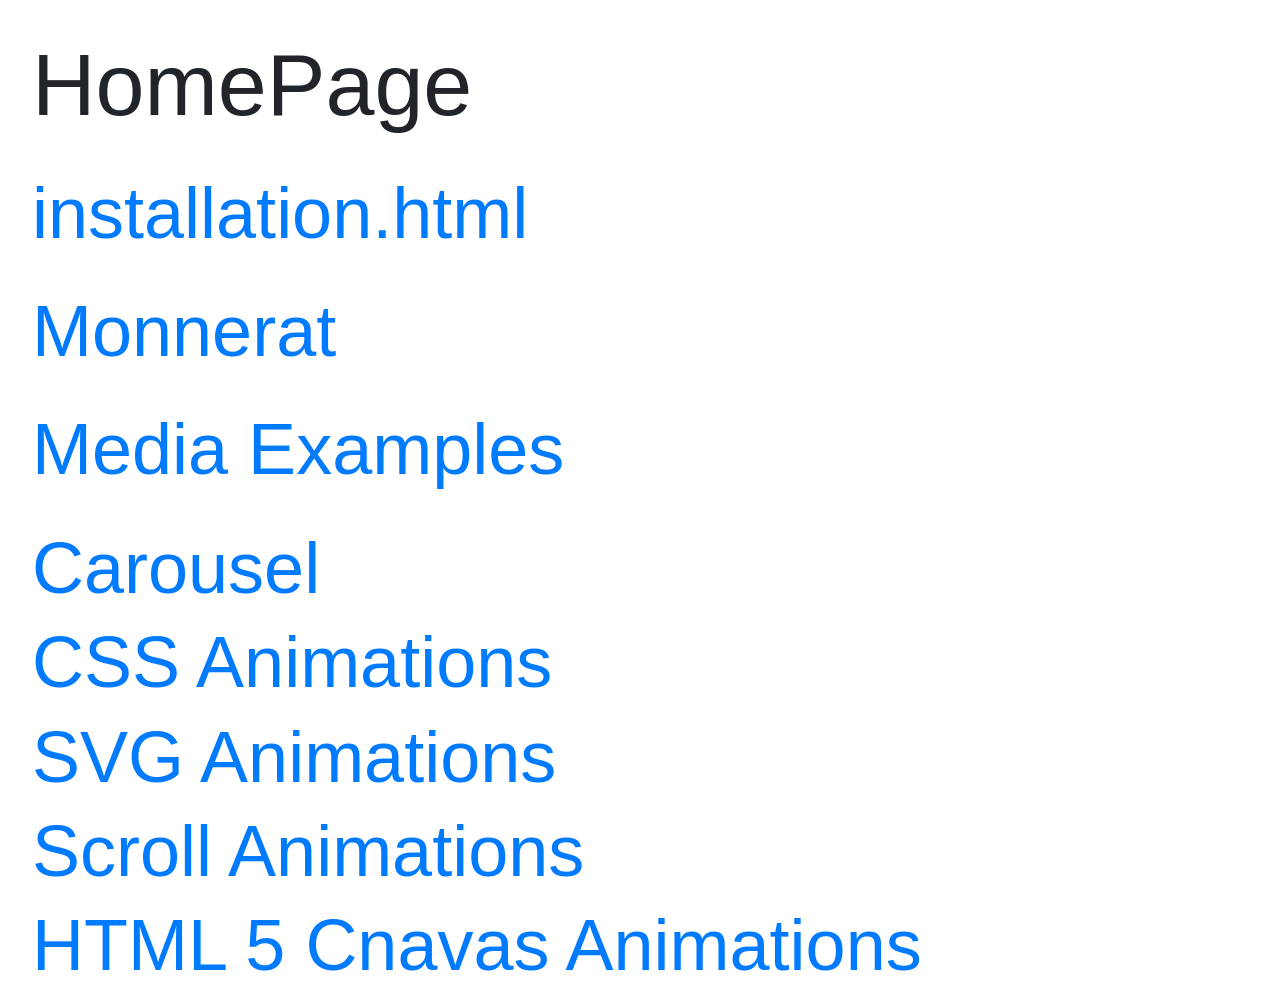
<file: index.html>
<html>
<head>
    <title>Noel Monnerat</title>
    <link rel="stylesheet" href="https://stackpath.bootstrapcdn.com/bootstrap/4.4.1/css/bootstrap.min.css"
          integrity="sha384-Vkoo8x4CGsO3+Hhxv8T/Q5PaXtkKtu6ug5TOeNV6gBiFeWPGFN9MuhOf23Q9Ifjh" crossorigin="anonymous">

</head>
<body style="margin-left: 2rem; margin-top: 2rem;">

<h1 class="display-2">HomePage</h1>
<br>
<h1 class="display-3"><a href="installation.html">installation.html</a></h1>
<br>
<h1 class="display-3"><a href="monnerat.html">Monnerat</a></h1>
<br>
<h1 class="display-3"><a href="mediaexamples.html"> Media Examples</a></h1>
<br>
<h1 class="display-3"><a href="carousel.html"> Carousel</a></h1>
<h1 class="display-3"><a href="css_animations.html"> CSS Animations</a></h1>
<h1 class="display-3"><a href="svg_animations.html"> SVG Animations</a></h1>
<h1 class="display-3"><a href="scroll_animations.html">Scroll Animations</a></h1>
<h1 class="display-3"><a href="canvas_animations.html">HTML 5 Cnavas Animations</a></h1>



</body>

</html>
</file>
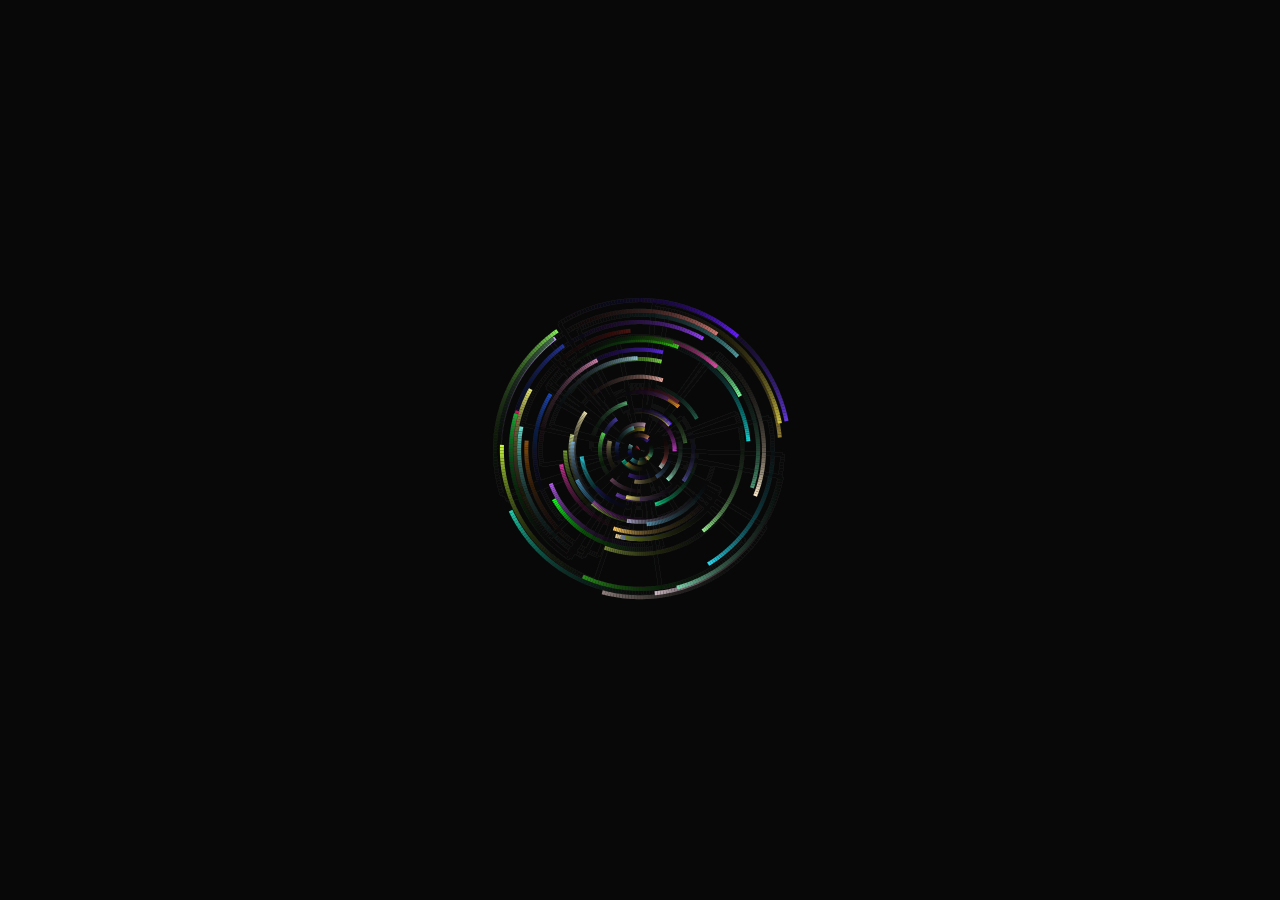
<file: canvas_animations.html>
<!DOCTYPE html>
<html lang="en">
<head>
  <meta charset="UTF-8">
  <meta name="viewport" content="width=device-width, initial-scale=1.0">
  <meta http-equiv="X-UA-Compatible" content="ie=edge">
  <title>Document</title>
  <script>
    var cn;
    //= document.getElementById('cw');
    var c;
    var u = 10;
    const m = {
      x: innerWidth / 2,
      y: innerHeight / 2
    };
    window.onmousemove = function(e) {
      m.x = e.clientX;
      m.y = e.clientY;

    }
    function gc() {
      var s = "0123456789ABCDEF";
      var c = "#";
      for (var i = 0; i < 6; i++) {
        c += s[Math.ceil(Math.random() * 15)]
      }
      return c
    }
    var a = [];
    window.onload = function myfunction() {
      cn = document.getElementById('cw');
      c = cn.getContext('2d');

      for (var i = 0; i < 10; i++) {
        var r = 30;
        var x = Math.random() * (innerWidth - 2 * r) + r;
        var y = Math.random() * (innerHeight - 2 * r) + r;
        var t = new ob(innerWidth / 2,innerHeight / 2,5,"red",Math.random() * 200 + 20,2);
        a.push(t);
      }
      //cn.style.backgroundColor = "#700bc8";

      c.lineWidth = "2";
      c.globalAlpha = 0.5;
      resize();
      anim()
    }
    window.onresize = function() {

      resize();

    }
    function resize() {
      cn.height = innerHeight;
      cn.width = innerWidth;
      for (var i = 0; i < 101; i++) {
        var r = 30;
        var x = Math.random() * (innerWidth - 2 * r) + r;
        var y = Math.random() * (innerHeight - 2 * r) + r;
        a[i] = new ob(innerWidth / 2,innerHeight / 2,4,gc(),Math.random() * 200 + 20,0.02);

      }
      //  a[0] = new ob(innerWidth / 2, innerHeight / 2, 40, "red", 0.05, 0.05);
      //a[0].dr();
    }
    function ob(x, y, r, cc, o, s) {
      this.x = x;
      this.y = y;
      this.r = r;
      this.cc = cc;
      this.theta = Math.random() * Math.PI * 2;
      this.s = s;
      this.o = o;
      this.t = Math.random() * 150;

      this.o = o;
      this.dr = function() {
        const ls = {
          x: this.x,
          y: this.y
        };
        this.theta += this.s;
        this.x = m.x + Math.cos(this.theta) * this.t;
        this.y = m.y + Math.sin(this.theta) * this.t;
        c.beginPath();
        c.lineWidth = this.r;
        c.strokeStyle = this.cc;
        c.moveTo(ls.x, ls.y);
        c.lineTo(this.x, this.y);
        c.stroke();
        c.closePath();

      }
    }
    function anim() {
      requestAnimationFrame(anim);
      c.fillStyle = "rgba(0,0,0,0.05)";
      c.fillRect(0, 0, cn.width, cn.height);
      a.forEach(function(e, i) {
        e.dr();
      });

    }
  </script>
  <style>
    #cw {
      position: fixed;
      z-index: -1;
    }

    body {
      margin: 0;
      padding: 0;
      background-color: rgba(0,0,0,0.05);
    }
  </style>
</head>
<body>
<canvas id="cw"></canvas>
</body>
</html>
</file>
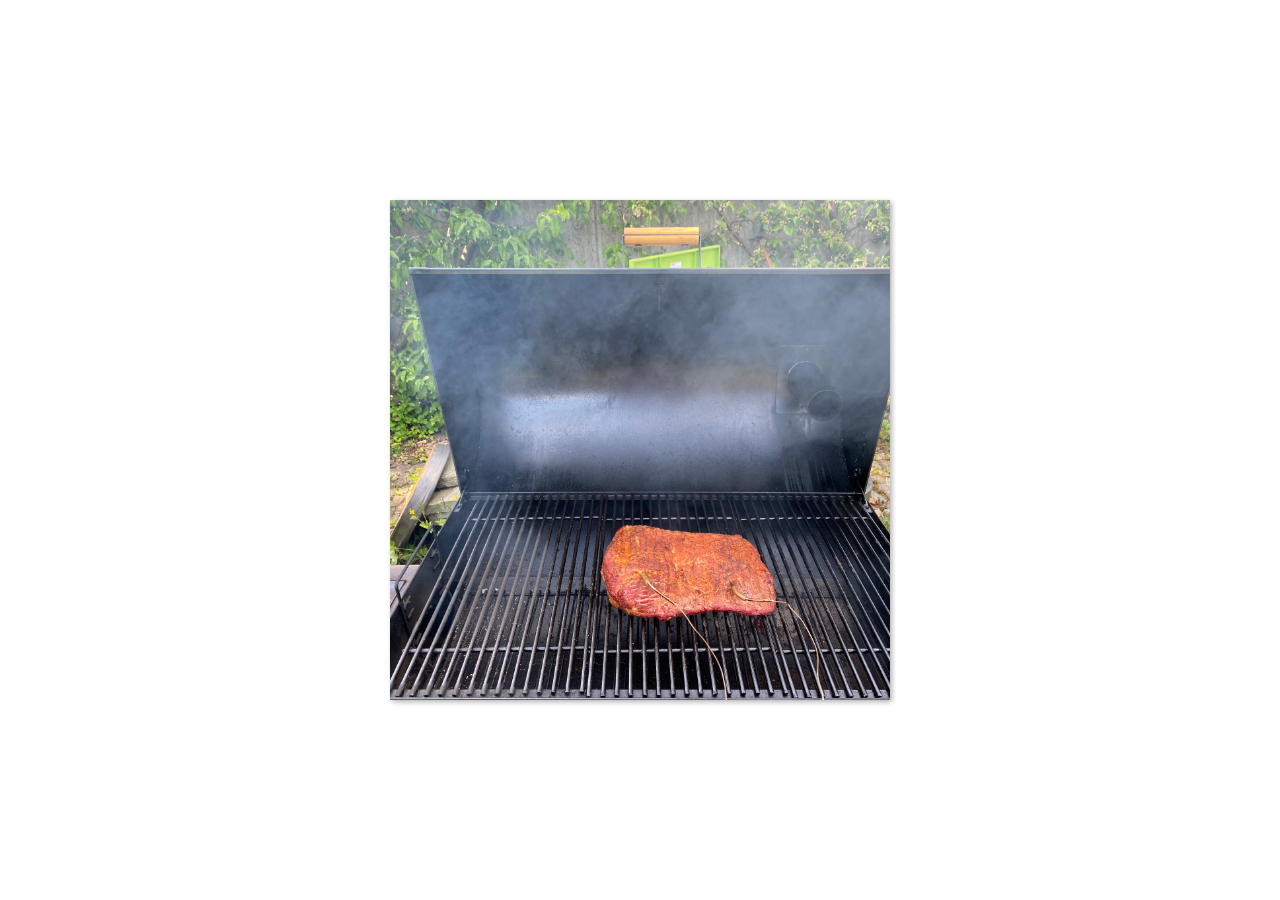
<file: carousel.html>
<!DOCTYPE html>
<html lang="en">
<head>
    <meta charset="UTF-8"/>
    <meta name="viewport" content="width=device-width, initial-scale=1.0"/>
    <title>Carousel</title>
    <link rel="stylesheet" href="style.css"/>
    <script src="script.js" defer></script>
</head>
<body style=" display: flex;
    align-items: center;
    justify-content: center;
    font-family: Poppins, sans-serif;
margin: 0;
min-height: 100vh;">

<div class="carousel">
    <div class="image-container" id="imgs">
        <img src="./media/step1.jpg" alt=""/>
        <img src="./media/step2.jpg" alt=""/>
        <img src="./media/step3.jpg" alt=""/>
    </div>
</div>
</body>
</html>
</file>
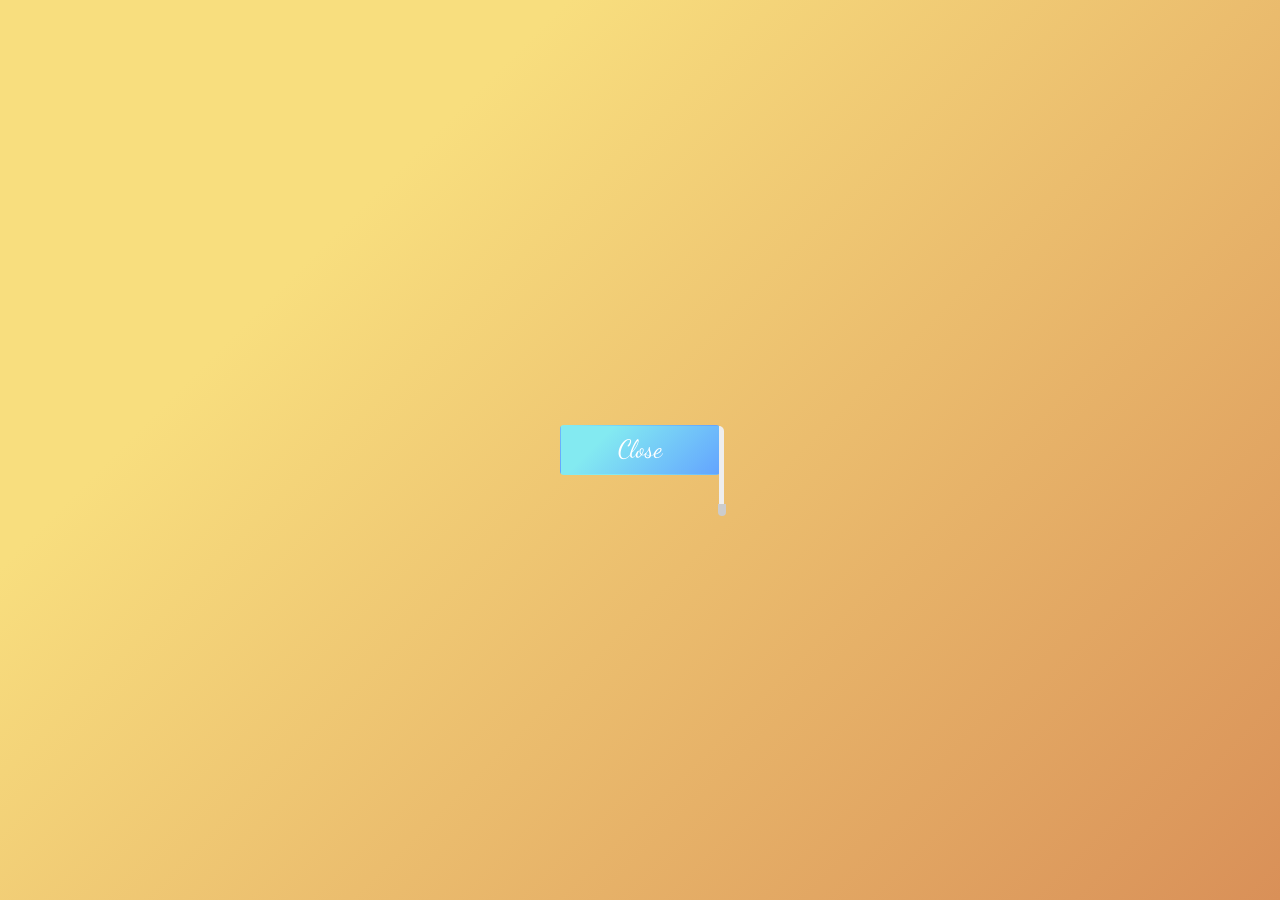
<file: css_animations.html>
<!DOCTYPE html>
<html lang="en">
<head>
    <meta charset="UTF-8">
    <link rel="stylesheet" href="https://stackpath.bootstrapcdn.com/bootstrap/4.3.1/css/bootstrap.min.css"
          integrity="sha384-ggOyR0iXCbMQv3Xipma34MD+dH/1fQ784/j6cY/iJTQUOhcWr7x9JvoRxT2MZw1T" crossorigin="anonymous">
    <link rel="stylesheet" href="style.css">
    <title>Animations</title>
    <link href="https://fonts.googleapis.com/css2?family=Dancing+Script&display=swap" rel="stylesheet">
</head>
<body>
<div class="btn">
    <div class="bg"></div>
    <span class="noselect">Close</span>
    <div class="string"></div>
    <div class="string-end"></div>
    <div class="blind" id="b1"></div>
    <div class="blind" id="b2"></div>
    <div class="blind" id="b3"></div>
    <div class="blind" id="b4"></div>
    <div class="blind" id="b5"></div>
    <div class="blind" id="b6"></div>
    <div class="blind" id="b7"></div>
    <div class="blind" id="b8"></div>
    <div class="blind" id="b9"></div>
    <div class="blind" id="b10"></div>
    <div class="blind" id="b11"></div>
    <div class="blind" id="b12"></div>
    <div class="blind" id="b13"></div>
    <div class="blind" id="b14"></div>
    <div class="blind" id="b15"></div>
    <div class="blind" id="b16"></div>
</div>
</body>
</html>
</file>
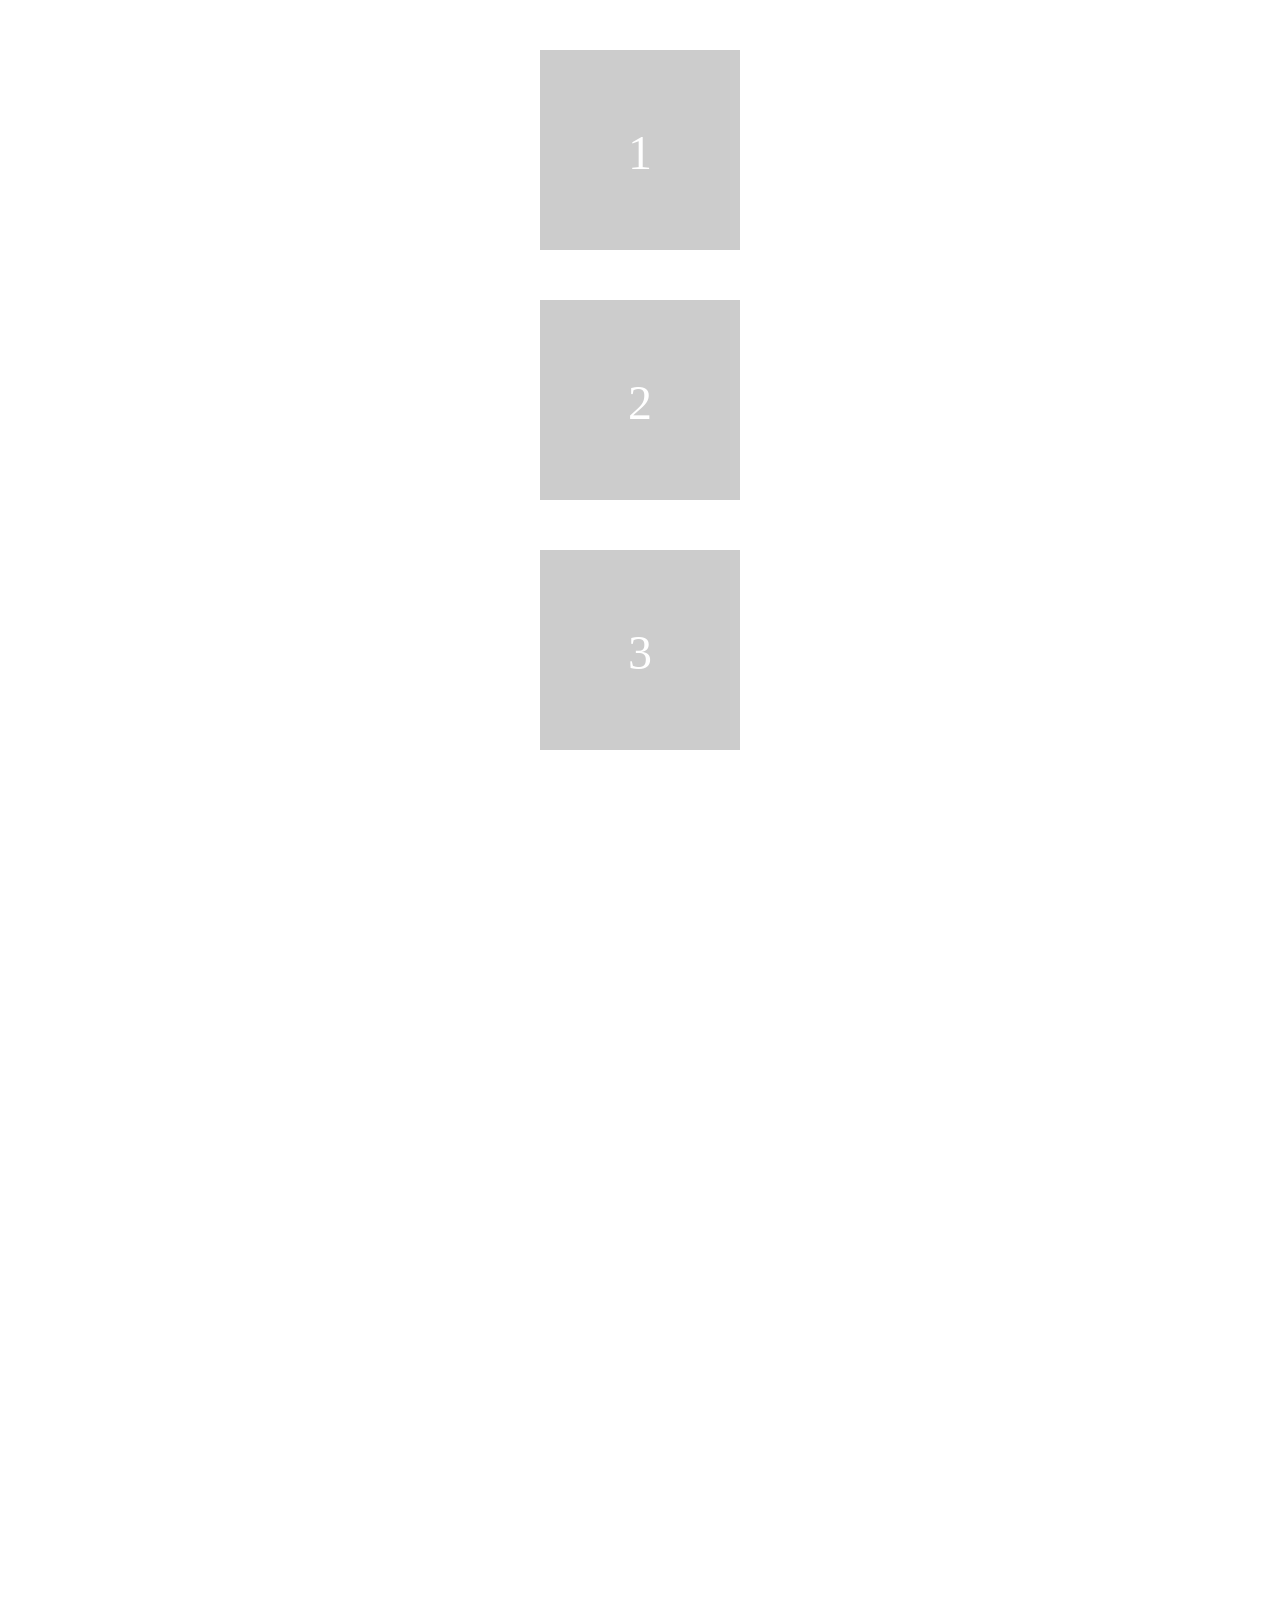
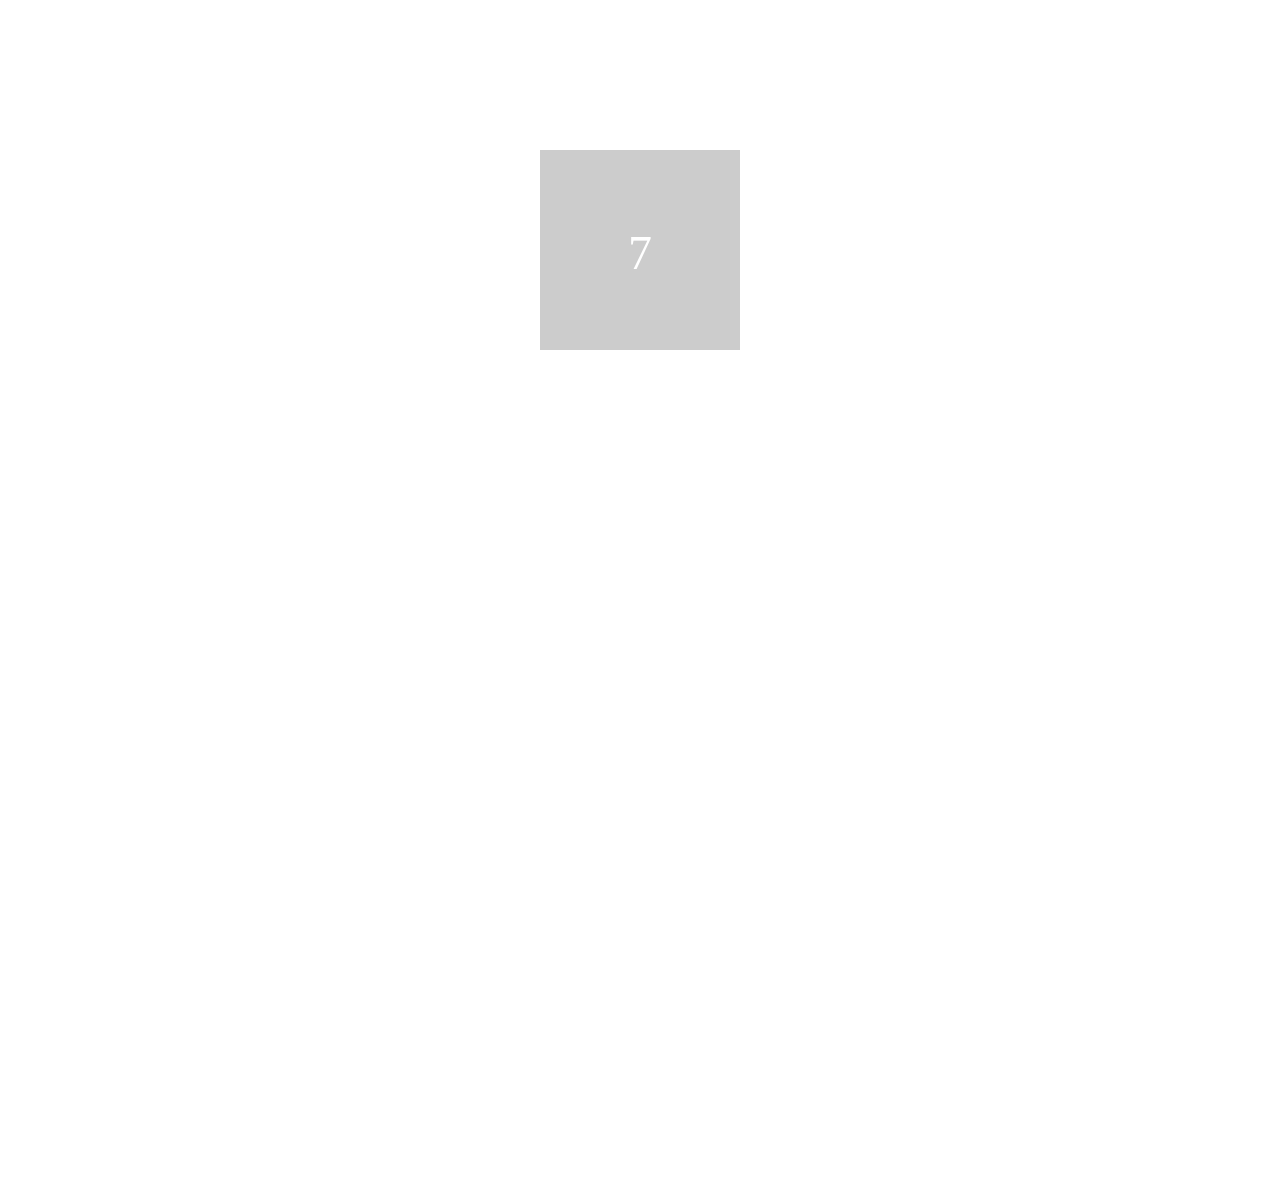
<file: scroll_animations.html>
<!DOCTYPE html>
<html lang="en">
<head>
    <meta charset="UTF-8">
    <link href="scroll_animations.css" rel="stylesheet">
    <link href="https://unpkg.com/aos@2.3.1/dist/aos.css" rel="stylesheet">

    <title>Scroll Animations</title>
</head>
<body>
<div class="item" data-aos="fade-up">1</div>
<div class="item" data-aos="fade-down">2</div>
<div class="item" data-aos="fade-right">3</div>
<div class="item" data-aos="fade-left">4</div>

<div class="item" data-aos="zoom-in">5</div>
<div class="item" data-aos="zoom-out">6</div>

<div class="item" data-aos="slide-up">7</div>

<div class="item" data-aos="flip-up">8</div>
<div class="item" data-aos="flip-down">9</div>
<div class="item" data-aos="flip-right">10</div>
<div class="item" data-aos="flip-left">11</div>
<script src="scroll_animation.js" type="text/javascript"></script>
<script src="https://unpkg.com/aos@2.3.1/dist/aos.js"></script>

</body>
<script src="scroll_animation.js" type="text/javascript"></script>
<script src="https://unpkg.com/aos@2.3.1/dist/aos.js"></script>

</html>
</file>
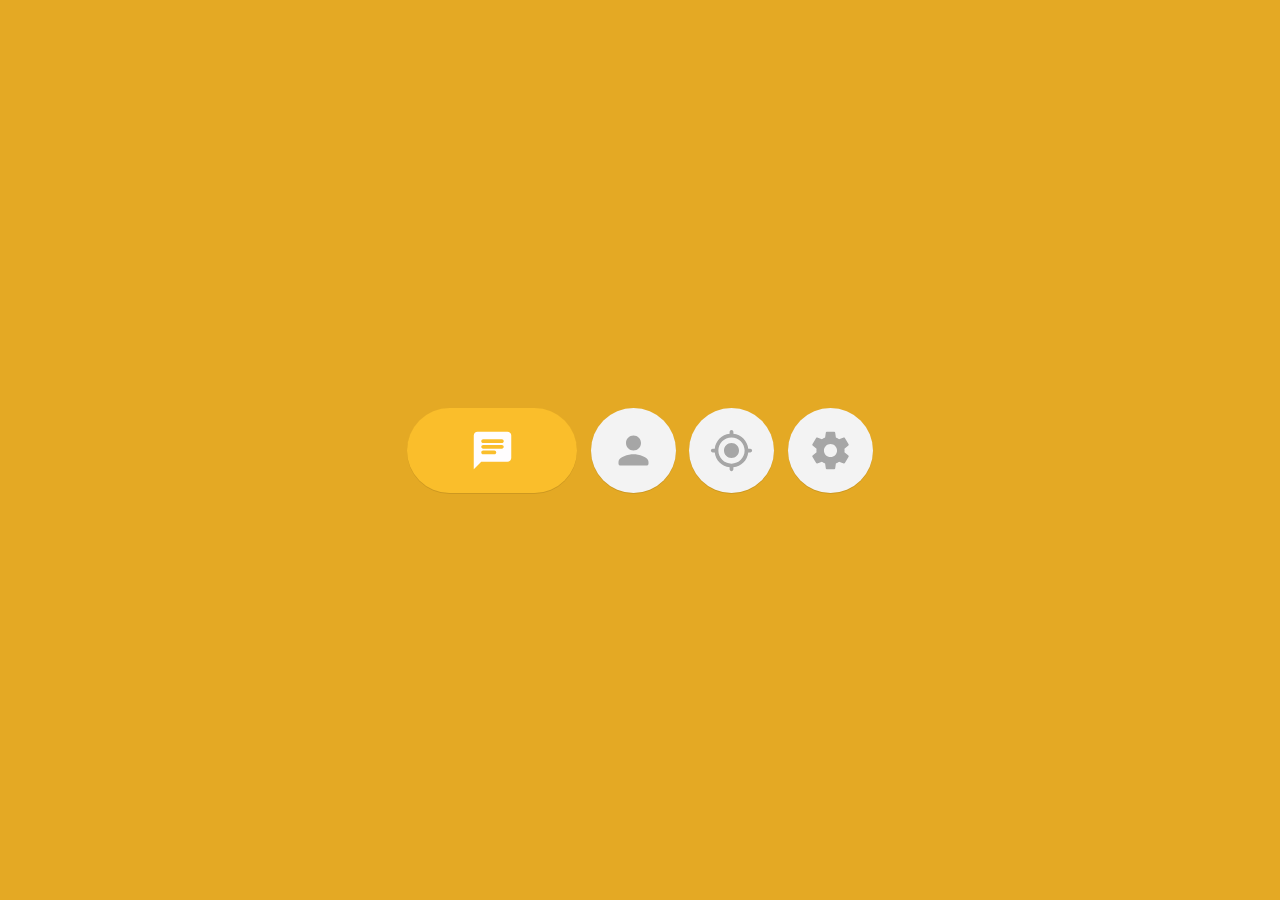
<file: svg_animations.html>
<!DOCTYPE html>
<html lang="en">
<head>
    <meta charset="UTF-8">
    <link href="svg_style.css" rel="stylesheet">
    <title>SVG Animations</title>
</head>
<body>
<nav class="menu">
    <a href="#" class="menu__item menu__item--yellow menu__item--active" data-background="e4a924">
        <svg version="1.1" xmlns="http://www.w3.org/2000/svg" xmlns:xlink="http://www.w3.org/1999/xlink" x="0px" y="0px"
             width="24px" height="24px" viewBox="0 0 24 24" enable-background="new 0 0 24 24" xml:space="preserve"> <g
                id="Bounding_Boxes"> <g id="ui_x5F_spec_x5F_header_copy_2"> </g>
            <path fill="none" d="M0,0h24v24H0V0z"/> </g>
            <g id="Rounded_1_"> <g id="ui_x5F_spec_x5F_header_copy_6"> </g>
                <path d="M20,2H4C2.9,2,2.01,2.9,2.01,4L2,22l4-4h14c1.1,0,2-0.9,2-2V4C22,2.9,21.1,2,20,2z M7,9h10c0.55,0,1,0.45,1,1v0 c0,0.55-0.45,1-1,1H7c-0.55,0-1-0.45-1-1v0C6,9.45,6.45,9,7,9z M13,14H7c-0.55,0-1-0.45-1-1v0c0-0.55,0.45-1,1-1h6 c0.55,0,1,0.45,1,1v0C14,13.55,13.55,14,13,14z M17,8H7C6.45,8,6,7.55,6,7v0c0-0.55,0.45-1,1-1h10c0.55,0,1,0.45,1,1v0 C18,7.55,17.55,8,17,8z"/> </g> </svg>
    </a>
    <a href="#" class="menu__item menu__item--red" data-background="c92142">
        <svg version="1.1" xmlns="http://www.w3.org/2000/svg" xmlns:xlink="http://www.w3.org/1999/xlink" x="0px" y="0px"
             width="24px" height="24px" viewBox="0 0 24 24" enable-background="new 0 0 24 24" xml:space="preserve"> <g
                id="Bounding_Boxes"> <g id="ui_x5F_spec_x5F_header_copy_2"> </g>
            <path fill="none" d="M0,0h24v24H0V0z"/> </g>
            <g id="Rounded"> <path
                    d="M12,12c2.21,0,4-1.79,4-4s-1.79-4-4-4S8,5.79,8,8S9.79,12,12,12z M12,14c-2.67,0-8,1.34-8,4v1c0,0.55,0.45,1,1,1h14 c0.55,0,1-0.45,1-1v-1C20,15.34,14.67,14,12,14z"/> </g> </svg>
    </a>
    <a href="#" class="menu__item menu__item--green" data-background="37b983">
        <svg version="1.1" xmlns="http://www.w3.org/2000/svg" xmlns:xlink="http://www.w3.org/1999/xlink" x="0px" y="0px"
             width="24px" height="24px" viewBox="0 0 24 24" enable-background="new 0 0 24 24" xml:space="preserve"> <g
                id="Bounding_Boxes"> <path fill="none" d="M0,0h24v24H0V0z"/> </g>
            <g id="Rounded"> <path
                    d="M12,8c-2.21,0-4,1.79-4,4s1.79,4,4,4s4-1.79,4-4S14.21,8,12,8z M20.94,11C20.48,6.83,17.17,3.52,13,3.06V2 c0-0.55-0.45-1-1-1h0c-0.55,0-1,0.45-1,1v1.06C6.83,3.52,3.52,6.83,3.06,11H2c-0.55,0-1,0.45-1,1v0c0,0.55,0.45,1,1,1h1.06 c0.46,4.17,3.77,7.48,7.94,7.94V22c0,0.55,0.45,1,1,1h0c0.55,0,1-0.45,1-1v-1.06c4.17-0.46,7.48-3.77,7.94-7.94H22 c0.55,0,1-0.45,1-1v0c0-0.55-0.45-1-1-1H20.94z M12,19c-3.87,0-7-3.13-7-7s3.13-7,7-7s7,3.13,7,7S15.87,19,12,19z"/> </g> </svg>
    </a>
    <a href="#" class="menu__item menu__item--purple" data-background="9f32b8">
        <svg version="1.1" xmlns="http://www.w3.org/2000/svg" xmlns:xlink="http://www.w3.org/1999/xlink" x="0px" y="0px"
             width="24px" height="24px" viewBox="0 0 24 24" enable-background="new 0 0 24 24" xml:space="preserve"> <g
                id="Header_x2F_BG" display="none"> <rect x="-402" y="-314" display="inline" fill="#F1F1F2" width="520"
                                                         height="520"/> </g>
            <g id="Bounding_Boxes"> <g id="ui_x5F_spec_x5F_header_copy_3" display="none"> </g>
                <path fill="none" d="M0,0h24v24H0V0z"/> </g>
            <g id="Rounded"> <g id="ui_x5F_spec_x5F_header_copy_5" display="none"> </g>
                <path d="M19.43,12.98c0.04-0.32,0.07-0.64,0.07-0.98s-0.03-0.66-0.07-0.98l2.11-1.65c0.19-0.15,0.24-0.42,0.12-0.64l-2-3.46 c-0.12-0.22-0.39-0.3-0.61-0.22l-2.49,1c-0.52-0.4-1.08-0.73-1.69-0.98l-0.38-2.65C14.46,2.18,14.25,2,14,2h-4 C9.75,2,9.54,2.18,9.51,2.42L9.13,5.07C8.52,5.32,7.96,5.66,7.44,6.05l-2.49-1c-0.23-0.09-0.49,0-0.61,0.22l-2,3.46 C2.21,8.95,2.27,9.22,2.46,9.37l2.11,1.65C4.53,11.34,4.5,11.67,4.5,12s0.03,0.66,0.07,0.98l-2.11,1.65 c-0.19,0.15-0.24,0.42-0.12,0.64l2,3.46c0.12,0.22,0.39,0.3,0.61,0.22l2.49-1c0.52,0.4,1.08,0.73,1.69,0.98l0.38,2.65 C9.54,21.82,9.75,22,10,22h4c0.25,0,0.46-0.18,0.49-0.42l0.38-2.65c0.61-0.25,1.17-0.59,1.69-0.98l2.49,1 c0.23,0.09,0.49,0,0.61-0.22l2-3.46c0.12-0.22,0.07-0.49-0.12-0.64L19.43,12.98z M12,15.5c-1.93,0-3.5-1.57-3.5-3.5 s1.57-3.5,3.5-3.5s3.5,1.57,3.5,3.5S13.93,15.5,12,15.5z"/> </g>
            <g id="Sharp" display="none"> <g id="ui_x5F_spec_x5F_header_copy_4"> </g>
                <path display="inline"
                      d="M19.44,12.99l-0.01,0.02c0.04-0.33,0.08-0.67,0.08-1.01c0-0.34-0.03-0.66-0.07-0.99l0.01,0.02l2.44-1.92 l-2.43-4.22l-2.87,1.16l0.01,0.01c-0.52-0.4-1.09-0.74-1.71-1h0.01L14.44,2H9.57L9.13,5.07h0.01c-0.62,0.26-1.19,0.6-1.71,1 l0.01-0.01L4.56,4.89L2.12,9.11l2.44,1.92l0.01-0.02C4.53,11.34,4.5,11.66,4.5,12c0,0.34,0.03,0.68,0.08,1.01l-0.01-0.02l-2.1,1.65 c-0.19,0.15-0.33,0.26-0.33,0.26l2.43,4.2l2.88-1.15l-0.02-0.04c0.53,0.41,1.1,0.75,1.73,1.01H9.13L9.58,22h4.85 c0,0,0.03-0.18,0.06-0.42l0.38-2.65h-0.01c0.62-0.26,1.2-0.6,1.73-1.01l-0.02,0.04l2.88,1.15l2.43-4.2c0,0-0.14-0.12-0.33-0.26 L19.44,12.99z M12,15.5c-1.93,0-3.5-1.57-3.5-3.5s1.57-3.5,3.5-3.5s3.5,1.57,3.5,3.5S13.93,15.5,12,15.5z"/> </g>
            <g id="Outline" display="none"> <g id="ui_x5F_spec_x5F_header"> </g>
                <g display="inline"> <path
                        d="M19.43,12.98c0.04-0.32,0.07-0.64,0.07-0.98c0-0.34-0.03-0.66-0.07-0.98l2.11-1.65c0.19-0.15,0.24-0.42,0.12-0.64l-2-3.46 c-0.09-0.16-0.26-0.25-0.44-0.25c-0.06,0-0.12,0.01-0.17,0.03l-2.49,1c-0.52-0.4-1.08-0.73-1.69-0.98l-0.38-2.65 C14.46,2.18,14.25,2,14,2h-4C9.75,2,9.54,2.18,9.51,2.42L9.13,5.07C8.52,5.32,7.96,5.66,7.44,6.05l-2.49-1 C4.89,5.03,4.83,5.02,4.77,5.02c-0.17,0-0.34,0.09-0.43,0.25l-2,3.46C2.21,8.95,2.27,9.22,2.46,9.37l2.11,1.65 C4.53,11.34,4.5,11.67,4.5,12c0,0.33,0.03,0.66,0.07,0.98l-2.11,1.65c-0.19,0.15-0.24,0.42-0.12,0.64l2,3.46 c0.09,0.16,0.26,0.25,0.44,0.25c0.06,0,0.12-0.01,0.17-0.03l2.49-1c0.52,0.4,1.08,0.73,1.69,0.98l0.38,2.65 C9.54,21.82,9.75,22,10,22h4c0.25,0,0.46-0.18,0.49-0.42l0.38-2.65c0.61-0.25,1.17-0.59,1.69-0.98l2.49,1 c0.06,0.02,0.12,0.03,0.18,0.03c0.17,0,0.34-0.09,0.43-0.25l2-3.46c0.12-0.22,0.07-0.49-0.12-0.64L19.43,12.98z M17.45,11.27 c0.04,0.31,0.05,0.52,0.05,0.73c0,0.21-0.02,0.43-0.05,0.73l-0.14,1.13l0.89,0.7l1.08,0.84l-0.7,1.21l-1.27-0.51l-1.04-0.42 l-0.9,0.68c-0.43,0.32-0.84,0.56-1.25,0.73l-1.06,0.43l-0.16,1.13L12.7,20H11.3l-0.19-1.35l-0.16-1.13l-1.06-0.43 c-0.43-0.18-0.83-0.41-1.23-0.71l-0.91-0.7l-1.06,0.43l-1.27,0.51l-0.7-1.21l1.08-0.84l0.89-0.7l-0.14-1.13 C6.52,12.43,6.5,12.2,6.5,12s0.02-0.43,0.05-0.73l0.14-1.13L5.8,9.44L4.72,8.6l0.7-1.21l1.27,0.51l1.04,0.42l0.9-0.68 c0.43-0.32,0.84-0.56,1.25-0.73l1.06-0.43l0.16-1.13L11.3,4h1.39l0.19,1.35l0.16,1.13l1.06,0.43c0.43,0.18,0.83,0.41,1.23,0.71 l0.91,0.7l1.06-0.43l1.27-0.51l0.7,1.21L18.2,9.44l-0.89,0.7L17.45,11.27z"/>
                    <path d="M12,8c-2.21,0-4,1.79-4,4s1.79,4,4,4s4-1.79,4-4S14.21,8,12,8z M12,14c-1.1,0-2-0.9-2-2s0.9-2,2-2s2,0.9,2,2 S13.1,14,12,14z"/> </g> </g>
            <g id="Duotone" display="none"> <g id="ui_x5F_spec_x5F_header_copy_2"> </g>
                <g display="inline"> <path opacity="0.3"
                                           d="M19.28,8.6l-0.7-1.21l-1.27,0.51l-1.06,0.43l-0.91-0.7c-0.39-0.3-0.8-0.54-1.23-0.71l-1.06-0.43l-0.16-1.13 L12.7,4H11.3l-0.19,1.35l-0.16,1.13L9.89,6.92C9.48,7.09,9.07,7.33,8.64,7.65l-0.9,0.68L6.69,7.91L5.42,7.39L4.72,8.6L5.8,9.44 l0.89,0.7l-0.14,1.13C6.52,11.57,6.5,11.8,6.5,12s0.02,0.43,0.05,0.73l0.14,1.13l-0.89,0.7L4.72,15.4l0.7,1.21l1.27-0.51 l1.06-0.43l0.91,0.7c0.39,0.3,0.8,0.54,1.23,0.71l1.06,0.43l0.16,1.13L11.3,20h1.39l0.19-1.35l0.16-1.13l1.06-0.43 c0.41-0.17,0.82-0.41,1.25-0.73l0.9-0.68l1.04,0.42l1.27,0.51l0.7-1.21l-1.08-0.84l-0.89-0.7l0.14-1.13 c0.04-0.31,0.05-0.52,0.05-0.73c0-0.21-0.02-0.43-0.05-0.73l-0.14-1.13l0.89-0.7L19.28,8.6z M12,16c-2.21,0-4-1.79-4-4s1.79-4,4-4 s4,1.79,4,4S14.21,16,12,16z"/>
                    <path d="M19.43,12.98c0.04-0.32,0.07-0.64,0.07-0.98c0-0.34-0.03-0.66-0.07-0.98l2.11-1.65c0.19-0.15,0.24-0.42,0.12-0.64l-2-3.46 c-0.09-0.16-0.26-0.25-0.44-0.25c-0.06,0-0.12,0.01-0.17,0.03l-2.49,1c-0.52-0.4-1.08-0.73-1.69-0.98l-0.38-2.65 C14.46,2.18,14.25,2,14,2h-4C9.75,2,9.54,2.18,9.51,2.42L9.13,5.07C8.52,5.32,7.96,5.66,7.44,6.05l-2.49-1 C4.89,5.03,4.83,5.02,4.77,5.02c-0.17,0-0.34,0.09-0.43,0.25l-2,3.46C2.21,8.95,2.27,9.22,2.46,9.37l2.11,1.65 C4.53,11.34,4.5,11.67,4.5,12s0.03,0.66,0.07,0.98l-2.11,1.65c-0.19,0.15-0.24,0.42-0.12,0.64l2,3.46 c0.09,0.16,0.26,0.25,0.44,0.25c0.06,0,0.12-0.01,0.17-0.03l2.49-1c0.52,0.4,1.08,0.73,1.69,0.98l0.38,2.65 C9.54,21.82,9.75,22,10,22h4c0.25,0,0.46-0.18,0.49-0.42l0.38-2.65c0.61-0.25,1.17-0.59,1.69-0.98l2.49,1 c0.06,0.02,0.12,0.03,0.18,0.03c0.17,0,0.34-0.09,0.43-0.25l2-3.46c0.12-0.22,0.07-0.49-0.12-0.64L19.43,12.98z M17.45,11.27 c0.04,0.31,0.05,0.52,0.05,0.73c0,0.21-0.02,0.43-0.05,0.73l-0.14,1.13l0.89,0.7l1.08,0.84l-0.7,1.21l-1.27-0.51l-1.04-0.42 l-0.9,0.68c-0.43,0.32-0.84,0.56-1.25,0.73l-1.06,0.43l-0.16,1.13L12.7,20H11.3l-0.19-1.35l-0.16-1.13l-1.06-0.43 c-0.43-0.18-0.83-0.41-1.23-0.71l-0.91-0.7l-1.06,0.43l-1.27,0.51l-0.7-1.21l1.08-0.84l0.89-0.7l-0.14-1.13 C6.52,12.43,6.5,12.2,6.5,12s0.02-0.43,0.05-0.73l0.14-1.13L5.8,9.44L4.72,8.6l0.7-1.21l1.27,0.51l1.04,0.42l0.9-0.68 c0.43-0.32,0.84-0.56,1.25-0.73l1.06-0.43l0.16-1.13L11.3,4h1.39l0.19,1.35l0.16,1.13l1.06,0.43c0.43,0.18,0.83,0.41,1.23,0.71 l0.91,0.7l1.06-0.43l1.27-0.51l0.7,1.21L18.2,9.44l-0.89,0.7L17.45,11.27z"/>
                    <path d="M12,8c-2.21,0-4,1.79-4,4s1.79,4,4,4s4-1.79,4-4S14.21,8,12,8z M12,14c-1.1,0-2-0.9-2-2s0.9-2,2-2s2,0.9,2,2 S13.1,14,12,14z"/> </g> </g>
            <g id="Material" display="none"> <g id="ui_x5F_spec_x5F_header_copy"> </g>
                <path display="inline"
                      d="M19.43,12.98c0.04-0.32,0.07-0.64,0.07-0.98s-0.03-0.66-0.07-0.98l2.11-1.65 c0.19-0.15,0.24-0.42,0.12-0.64l-2-3.46c-0.12-0.22-0.39-0.3-0.61-0.22l-2.49,1c-0.52-0.4-1.08-0.73-1.69-0.98l-0.38-2.65 C14.46,2.18,14.25,2,14,2h-4C9.75,2,9.54,2.18,9.51,2.42L9.13,5.07C8.52,5.32,7.96,5.66,7.44,6.05l-2.49-1 c-0.23-0.09-0.49,0-0.61,0.22l-2,3.46C2.21,8.95,2.27,9.22,2.46,9.37l2.11,1.65C4.53,11.34,4.5,11.67,4.5,12s0.03,0.66,0.07,0.98 l-2.11,1.65c-0.19,0.15-0.24,0.42-0.12,0.64l2,3.46c0.12,0.22,0.39,0.3,0.61,0.22l2.49-1c0.52,0.4,1.08,0.73,1.69,0.98l0.38,2.65 C9.54,21.82,9.75,22,10,22h4c0.25,0,0.46-0.18,0.49-0.42l0.38-2.65c0.61-0.25,1.17-0.59,1.69-0.98l2.49,1 c0.23,0.09,0.49,0,0.61-0.22l2-3.46c0.12-0.22,0.07-0.49-0.12-0.64L19.43,12.98z M12,15.5c-1.93,0-3.5-1.57-3.5-3.5 s1.57-3.5,3.5-3.5s3.5,1.57,3.5,3.5S13.93,15.5,12,15.5z"/> </g> </svg>
    </a>
</nav>
<script src="svg_script.js" type="text/javascript"></script>
</body>
<script src="svg_script.js" type="text/javascript"></script>
</html>
</file>
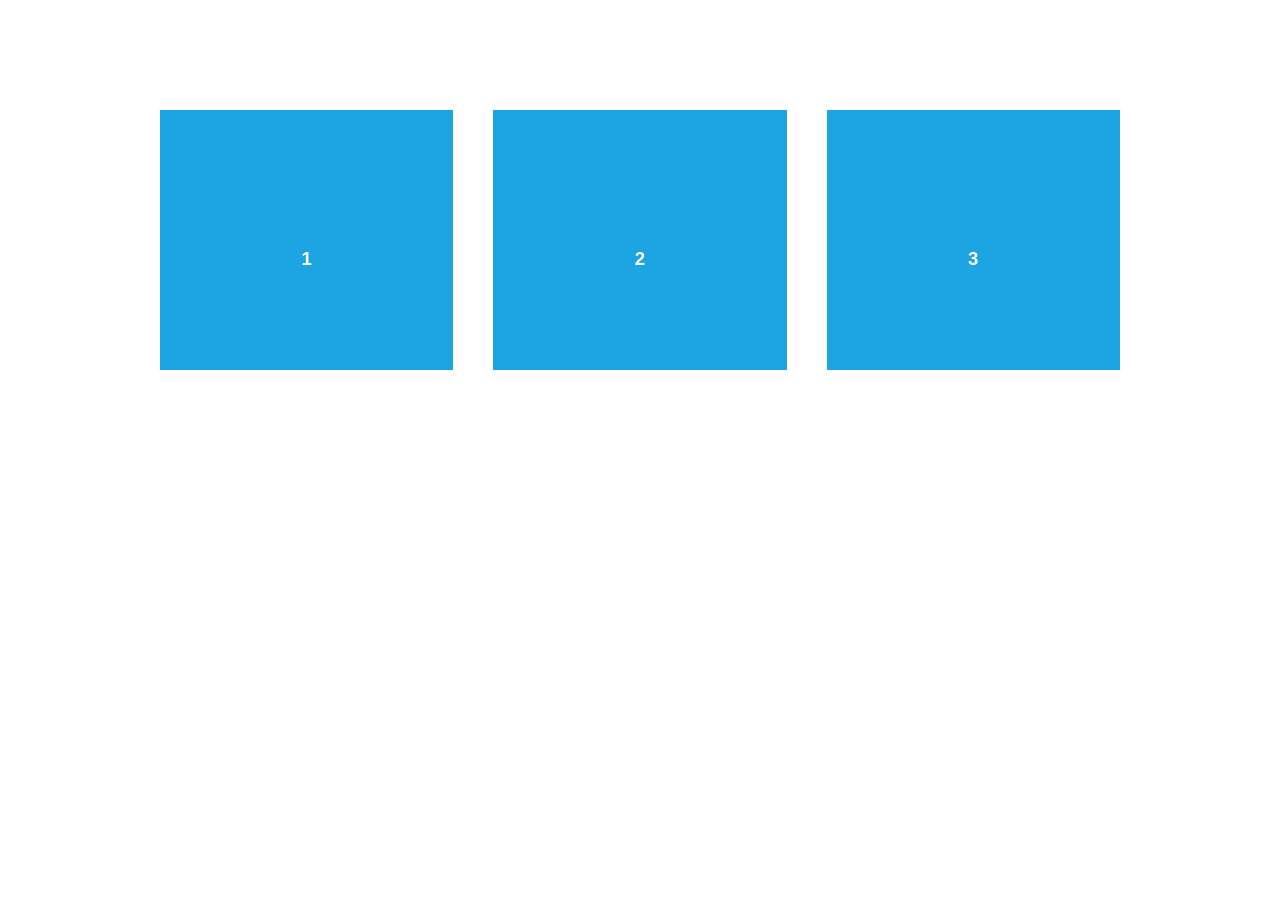
<file: node_modules/aos/demo/async.html>
<!DOCTYPE html>
<html>
  <head>
    <meta charset="utf-8">
    <title>AOS - Animate on scroll library</title>
    <meta name="viewport" content="width=device-width">
    <link rel="stylesheet" href="css/styles.css" />
    <link rel="stylesheet" href="../dist/aos.css" />
  </head>
  <body>
    <div id="aos-demo" class="aos-all"></div>

    <script src="../dist/aos.js"></script>
    <script>
      AOS.init({
        easing: 'ease-in-out-sine'
      });

      setInterval(addItem, 300);

      var itemsCounter = 1;
      var container = document.getElementById('aos-demo');

      function addItem () {
        if (itemsCounter > 42) return;
        var item = document.createElement('div');
        item.classList.add('aos-item');
        item.setAttribute('data-aos', 'fade-up');
        item.innerHTML = '<div class="aos-item__inner"><h3>' + itemsCounter + '</h3></div>';
        container.appendChild(item);
        itemsCounter++;
      }
    </script>
  </body>
</html>
</file>
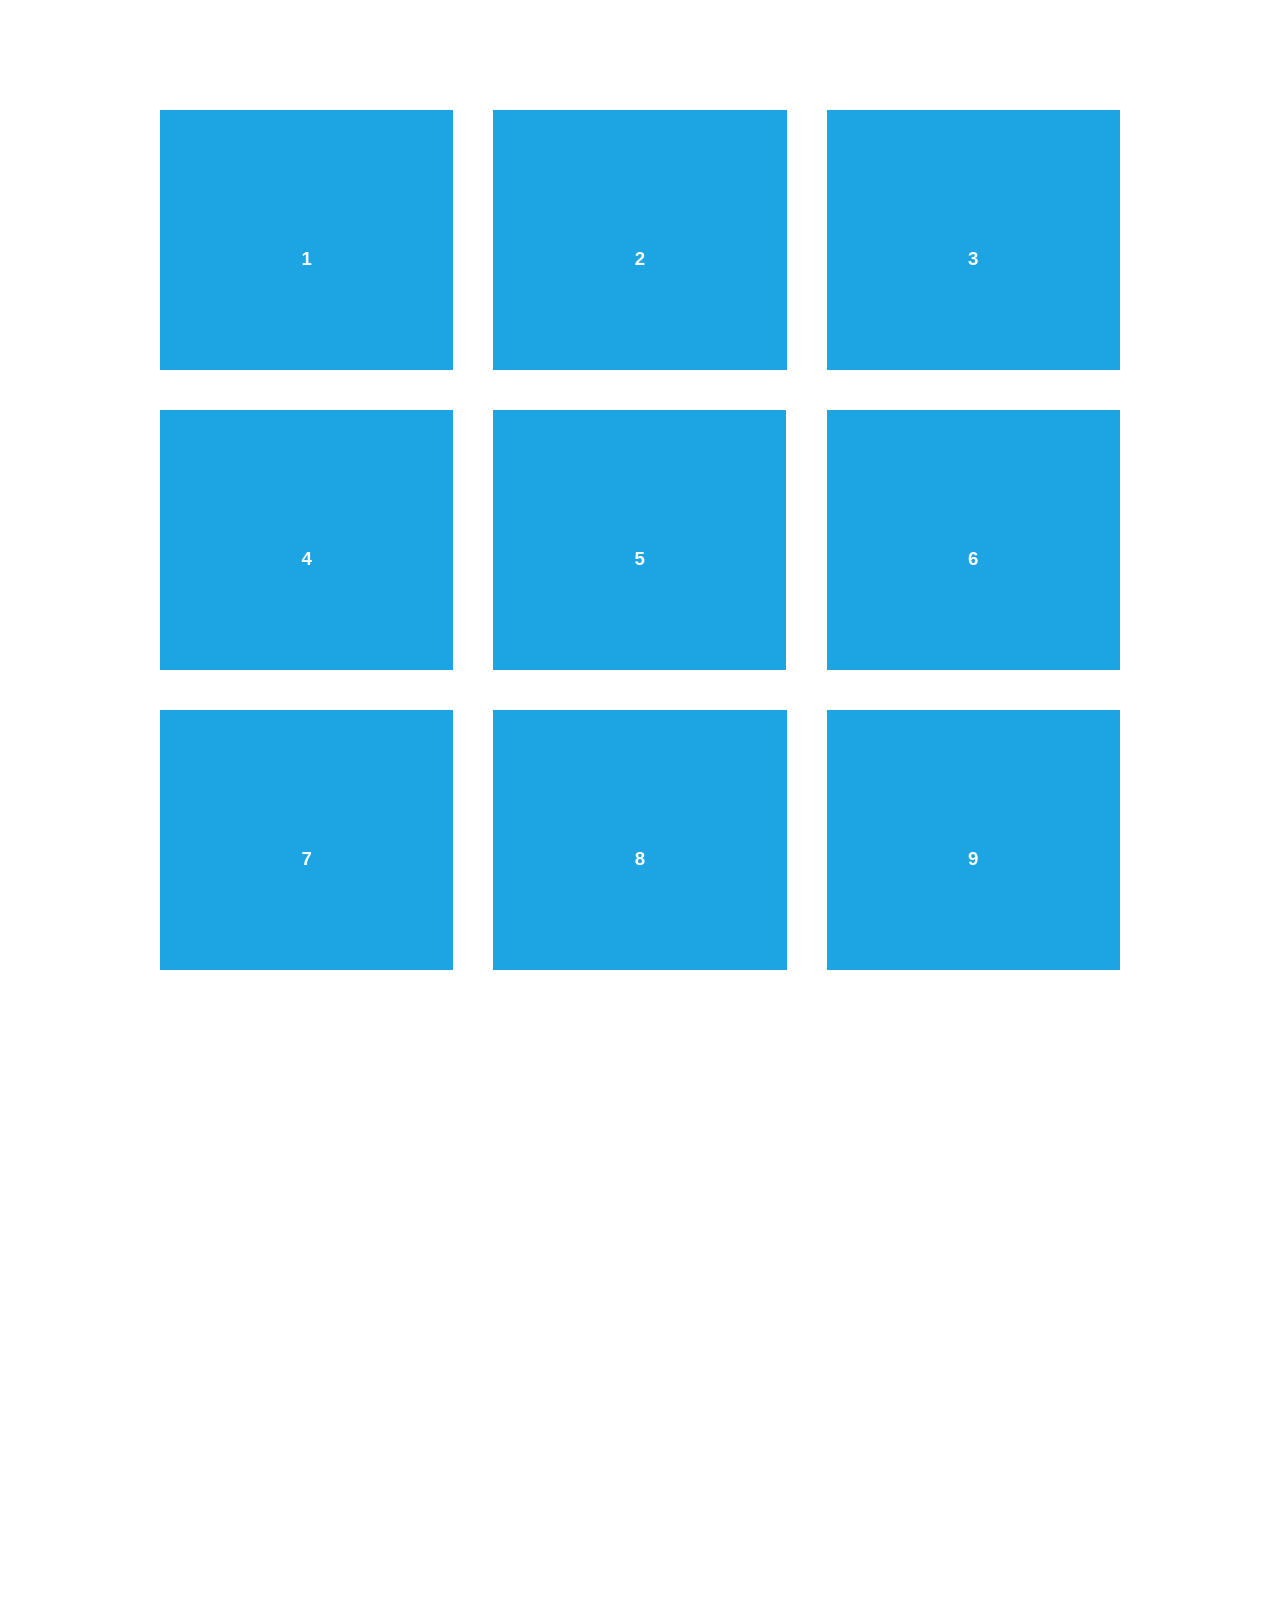
<file: node_modules/aos/demo/simple.html>
<!DOCTYPE html>
<html>
  <head>
    <meta charset="utf-8">
    <title>AOS - Animate on scroll library</title>
    <meta name="viewport" content="width=device-width">
    <link rel="stylesheet" href="css/styles.css" />
    <link rel="stylesheet" href="../dist/aos.css" />
    <!--[if lt IE 9]>
    <script src="//html5shiv.googlecode.com/svn/trunk/html5.js"></script>
    <![endif]-->
  </head>
  <body>
    <div id="transcroller-body" class="aos-all">
      <div class="aos-item" data-aos="fade-up">
        <div class="aos-item__inner"><h3>1</h3></div>
      </div>
      <div class="aos-item" data-aos="fade-down">
        <div class="aos-item__inner"><h3>2</h3></div>
      </div>
      <div class="aos-item" data-aos="zoom-out-down">
        <div class="aos-item__inner"><h3>3</h3></div>
      </div>
      <div class="aos-item" data-aos="flip-down">
        <div class="aos-item__inner"><h3>4</h3></div>
      </div>
      <div class="aos-item" data-aos="flip-up">
        <div class="aos-item__inner"><h3>5</h3></div>
      </div>
      <div class="aos-item" data-aos="fade-down">
        <div class="aos-item__inner"><h3>6</h3></div>
      </div>
      <div class="aos-item" data-aos="fade-in">
        <div class="aos-item__inner"><h3>7</h3></div>
      </div>
      <div class="aos-item" data-aos="fade-down">
        <div class="aos-item__inner"><h3>8</h3></div>
      </div>
      <div class="aos-item" data-aos="fade-in">
        <div class="aos-item__inner"><h3>9</h3></div>
      </div>
      <div class="aos-item" data-aos="fade-down">
        <div class="aos-item__inner"><h3>10</h3></div>
      </div>
      <div class="aos-item" data-aos="fade-up">
        <div class="aos-item__inner"><h3>11</h3></div>
      </div>
      <div class="aos-item" data-aos="fade-down">
        <div class="aos-item__inner"><h3>12</h3></div>
      </div>
      <div class="aos-item" data-aos="fade-in">
        <div class="aos-item__inner"><h3>13</h3></div>
      </div>
      <div class="aos-item" data-aos="fade-up">
        <div class="aos-item__inner"><h3>14</h3></div>
      </div>
      <div class="aos-item" data-aos="fade-in">
        <div class="aos-item__inner"><h3>15</h3></div>
      </div>
      <div class="aos-item" data-aos="fade-up">
        <div class="aos-item__inner"><h3>16</h3></div>
      </div>
      <div class="aos-item" data-aos="fade-down">
        <div class="aos-item__inner"><h3>17</h3></div>
      </div>
      <div class="aos-item" data-aos="fade-up">
        <div class="aos-item__inner"><h3>18</h3></div>
      </div>
      <div class="aos-item" data-aos="zoom-out">
        <div class="aos-item__inner"><h3>19</h3></div>
      </div>
      <div class="aos-item" data-aos="fade-up">
        <div class="aos-item__inner"><h3>20</h3></div>
      </div>
      <div class="aos-item" data-aos="zoom-out">
        <div class="aos-item__inner"><h3>21</h3></div>
      </div>
      <div class="aos-item" data-aos="fade-in">
        <div class="aos-item__inner"><h3>22</h3></div>
      </div>
      <div class="aos-item" data-aos="zoom-out-up">
        <div class="aos-item__inner"><h3>23</h3></div>
      </div>
      <div class="aos-item" data-aos="zoom-out-down">
        <div class="aos-item__inner"><h3>24</h3></div>
      </div>
      <div class="aos-item" data-aos="fade-in">
        <div class="aos-item__inner"><h3>25</h3></div>
      </div>
      <div class="aos-item" data-aos="fade-in">
        <div class="aos-item__inner"><h3>26</h3></div>
      </div>
      <div class="aos-item" data-aos="fade-in">
        <div class="aos-item__inner"><h3>27</h3></div>
      </div>
      <div class="aos-item" data-aos="fade-in">
        <div class="aos-item__inner"><h3>28</h3></div>
      </div>
      <div class="aos-item" data-aos="fade-in">
        <div class="aos-item__inner"><h3>29</h3></div>
      </div>
      <div class="aos-item" data-aos="fade-in">
        <div class="aos-item__inner"><h3>30</h3></div>
      </div>
      <div class="aos-item" data-aos="fade-in">
        <div class="aos-item__inner"><h3>31</h3></div>
      </div>
      <div class="aos-item" data-aos="fade-in">
        <div class="aos-item__inner"><h3>32</h3></div>
      </div>
      <div class="aos-item" data-aos="fade-in">
        <div class="aos-item__inner"><h3>33</h3></div>
      </div>
      <div class="aos-item" data-aos="fade-in">
        <div class="aos-item__inner"><h3>34</h3></div>
      </div>
      <div class="aos-item" data-aos="fade-in">
        <div class="aos-item__inner"><h3>35</h3></div>
      </div>
      <div class="aos-item" data-aos="fade-in">
        <div class="aos-item__inner"><h3>36</h3></div>
      </div>
      <div class="aos-item" data-aos="fade-in">
        <div class="aos-item__inner"><h3>37</h3></div>
      </div>
      <div class="aos-item" data-aos="fade-in">
        <div class="aos-item__inner"><h3>38</h3></div>
      </div>
      <div class="aos-item" data-aos="fade-in">
        <div class="aos-item__inner"><h3>39</h3></div>
      </div>
      <div class="aos-item" data-aos="fade-in">
        <div class="aos-item__inner"><h3>40</h3></div>
      </div>
      <div class="aos-item" data-aos="fade-in">
        <div class="aos-item__inner"><h3>41</h3></div>
      </div>
      <div class="aos-item" data-aos="fade-in">
        <div class="aos-item__inner"><h3>42</h3></div>
      </div>
    </div>

    <script src="../dist/aos.js"></script>
    <script>
      AOS.init({
        easing: 'ease-in-out-sine'
      });
    </script>

    <!-- <script src="//cdnjs.cloudflare.com/ajax/libs/require.js/2.1.11/require.min.js"></script>
    <script>
      requirejs.config({
          baseUrl: '../dist',
      });

      require(['aos'], function(AOS){
          AOS.init({
              easing: 'ease-in-out-sine'
          });
      });
    </script> -->
  </body>
</html>
</file>
<file: style.css>
@import url("https://fonts.googleapis.com/css2?family=Poppins:wght@200;400;600&display=swap");

* {
    box-sizing: border-box;
}

.carousel {
    box-shadow: 2px 2px 5px rgba(0, 0, 0, 0.3);
    overflow: hidden;
    height: 500px;
    width: 500px;
}

.image-container {
    display: flex;
    transition: transform 0.5s ease-in-out;
    transform: translateX(0);
}

img {
    object-fit: cover;
    height: 500px;
    width: 500px;
}
* {
    padding: 0;
    margin: 0;
    box-sizing: border-box;
}

body {
    height: 100vh;
    display: flex;
    justify-content: center;
    align-items: center;
}

.bg {
    position: absolute;
    width: 100vw;
    height: 100vh;
    background-color: #d99058;
    background-image: linear-gradient(315deg, #d99058 0%, #f8de7e 74%);
    z-index: -1;
    transition: 850ms;
}

.btn {
    width: 160px;
    height: 50px;
    position: relative;
    -webkit-tap-highlight-color: transparent;
    display: flex;
    align-items: center;
    justify-content: center;
    font-family: 'Dancing Script', cursive;
    font-size: 25px;
    color: #fff;
    cursor: pointer;
    background-color: #63a4ff;
    background-image: linear-gradient(315deg, #63a4ff 0%, #83eaf1 74%);
}

.blind {
    position: absolute;
    width: 10px;
    height: 0px;
    background-color: #ffffff;
    background-image: linear-gradient(315deg, #ffffff 0%, #d7e1ec 74%);
    top: 0;
}

.string {
    width: 5px;
    height: 80px;
    border-radius: 0 5px 0 0;
    background: #eee;
    position: absolute;
    right: -5px;
    top: 0;
    transition: 850ms;
}

.string-end {
    width: 8px;
    height: 12px;
    border-radius: 0 0 10px 10px;
    background: #ccc;
    position: absolute;
    right: -6.5px;
    bottom: -42px;
    transition: 850ms;
}

.btn:hover .blind {
    height: 50px;
}

.btn:hover .bg {
    filter: invert(100%) brightness(20%);
}

.btn:hover .string {
    height: 60px;
}

.btn:hover .string-end {
    bottom: -22px;
}

.noselect {
    -webkit-touch-callout: none;
    -webkit-user-select: none;
    -khtml-user-select: none;
    -moz-user-select: none;
    -ms-user-select: none;
    user-select: none;
}

#b1 {
    left: 0;
    transition: 100ms;
}

#b2 {
    left: 10px;
    transition: 150ms;
}

#b3 {
    left: 20px;
    transition: 200ms;
}

#b4 {
    left: 30px;
    transition: 250ms;
}

#b5 {
    left: 40px;
    transition: 300ms;
}

#b6 {
    left: 50px;
    transition: 350ms;
}

#b7 {
    left: 60px;
    transition: 400ms;
}

#b8 {
    left: 70px;
    transition: 450ms;
}

#b9 {
    left: 80px;
    transition: 500ms;
}

#b10 {
    left: 90px;
    transition: 550ms;
}

#b11 {
    left: 100px;
    transition: 600ms;
}

#b12 {
    left: 110px;
    transition: 650ms;
}

#b13 {
    left: 120px;
    transition: 700ms;
}

#b14 {
    left: 130px;
    transition: 750ms;
}

#b15 {
    left: 140px;
    transition: 800ms;
}

#b16 {
    left: 150px;
    transition: 850ms;
}
</file>
<file: scroll_animations.css>
* {
    box-sizing: border-box;
}

.item {
    width: 200px;
    height: 200px;
    margin: 50px auto;
    padding-top: 75px;
    background: #ccc;
    text-align: center;
    color: #FFF;
    font-size: 3em;
}
</file>
<file: svg_style.css>
html {
    height: 100%;
    font-size: 1.3vw;
}

@media (min-width: 768px) {
    html {
        font-size: 62.5%;
    }
}

body {
    height: 100%;
    display: flex;
    align-items: center;
    justify-content: center;
    background-color: #e4a924;
    transition: background-color 0.55s;
    will-change: background-color;
    margin: 0;
}

.menu__item {
    width: 8.5rem;
    height: 8.5rem;
    border-radius: 12.5rem;
    background: #f3f3f3;
    display: inline-block;
    margin-left: 1.1rem;
    animation-name: close;
    animation-duration: 0s;
    will-change: width background-color;
    transition: background 0.55s;
    vertical-align: top;
    display: inline-flex;
    align-items: center;
    justify-content: center;
    box-shadow: 0px 1px rgba(0,0,0, 0.1);
}

.menu__item:first-child {
    margin-left: 0;
}

.menu__item--animate {
    animation-duration: 0.5s;
}

.menu__item--active {
    width: 17rem;
    animation-name: open;
}

@keyframes open {
    0% {width: 8.5rem;}
    40% {width: 18.5rem;}
    80% {width: 17rem;}
    100% {width: 17rem;}
}

@keyframes close {
    0% {width: 17rem;}
    40% {width: 7rem;}
    80% {width: 8.5rem;}
    100% {width: 8.5rem;}
}

.menu__item--active.menu__item--yellow { background: #fabe2b; }
.menu__item--active.menu__item--red { background: #f43768; }
.menu__item--active.menu__item--green { background: #45e1a3; }
.menu__item--active.menu__item--purple { background: #c152da; }

.menu__item svg {
    fill: #a6a6a6;
    width: 4.5rem;
    height: 4.5rem;
    transtiion: fill 0.55s;
    will-change: fill;
}

.menu__item--active svg {
    fill: #fffdfe;
}
</file>
<file: node_modules/aos/demo/css/styles.css>
body {
  font-family: Helvetica,Tahoma;
}

*,
*:before,
*:after {
  box-sizing: border-box;
}

.aos-all {
  width: 1000px;
  max-width: 98%;
  margin: 10vh auto 0 auto;
}

.aos-item {
  display: inline-block;
  float: left;
  width: 33.3333%;
  height: 300px;
  padding: 20px;
}

.aos-item__inner {
  position: relative;
  width: 100%;
  height: 100%;
  float: left;
  background: #1da4e2;
  line-height: 260px;
  text-align: center;
  color: #fff;
}

@media screen and (max-width: 800px) {
  .aos-item {
    width: 50%;
  }
}
</file>
